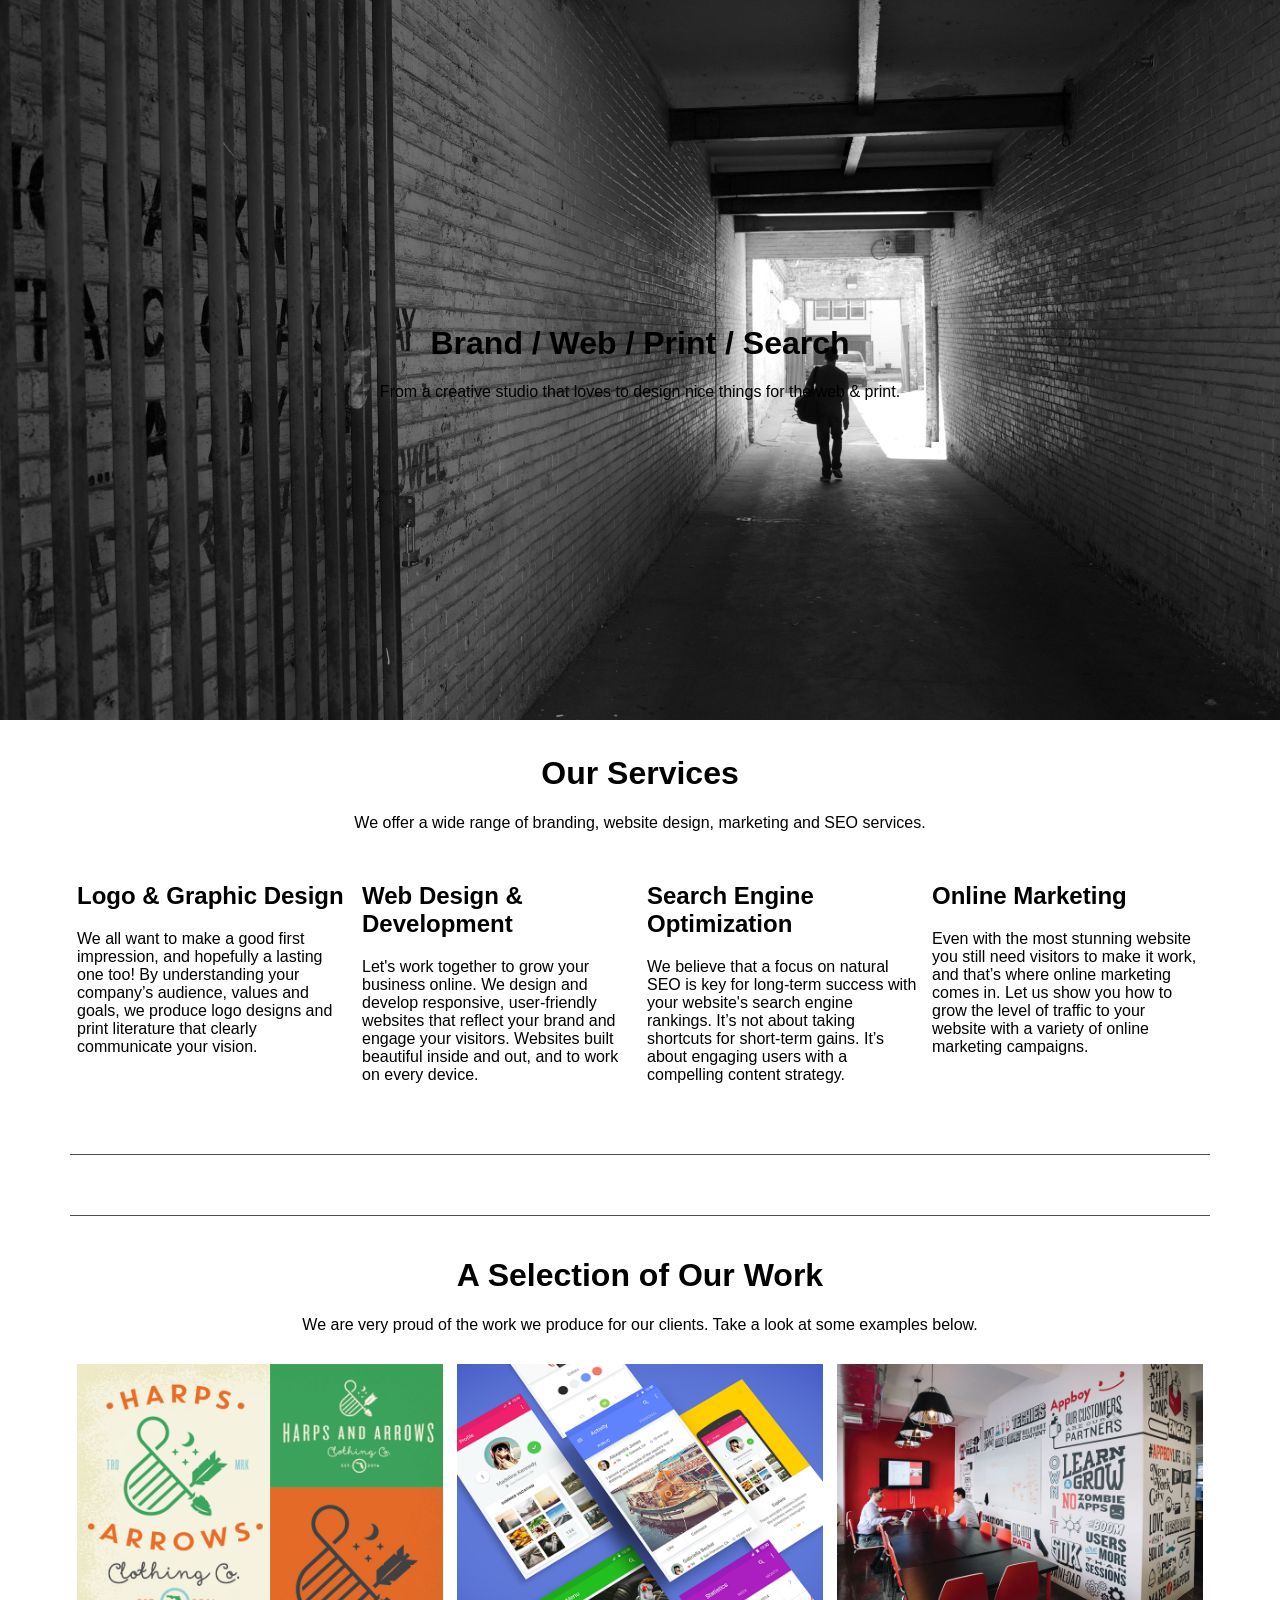
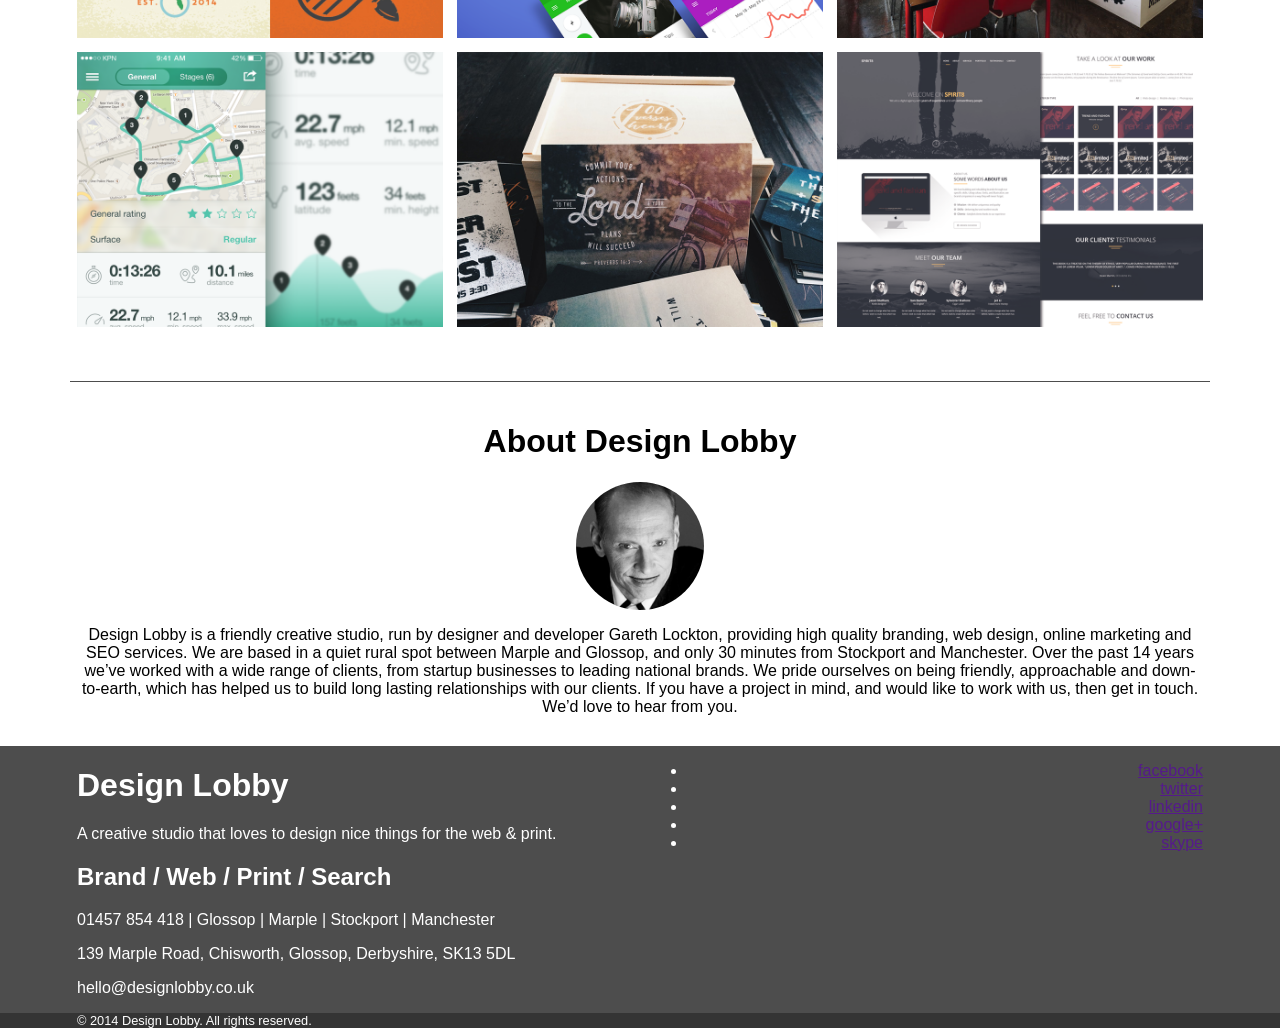
<file: index.html>
<!DOCTYPE html>
<html>
    
    <head>
        <meta charset="utf-8">
        <meta http-equiv="X-UA-Compatible" content="IE=edge">
        <title></title>
        <meta name="viewport" content="width=device-width, initial-scale=1">
        <link rel="stylesheet" href="css/main.css">
    </head>
    
    <body>
    
		<header role="banner" class="outer vcenter">
			<div class="row">
				<div class="col-12 banner-info">
					<h1>Brand / Web / Print / Search</h1>
					<p>From a creative studio that loves to design nice things for the web &amp; print.</p>
				</div>
			</div>
		</header>
		
		<main>
			<section class="row main-services">
				<header class="row main-services">
					<div class="col-12">
						<h1>Our Services</h1>
						<p>We offer a wide range of branding, website design, marketing and SEO services.</p>
					</div>
				</header>
				<div class="col-3 equal-height">
					<h2>Logo &amp; Graphic Design</h2>
					<p>We all want to make a good first impression, and hopefully a lasting one too! By understanding your company’s audience, values and goals, we produce logo designs and print literature that clearly communicate your vision.</p>
				</div>
				<div class="col-3 equal-height">
					<h2>Web Design &amp; Development</h2>
					<p>Let's work together to grow your business online. We design and develop responsive, user-friendly websites that reflect your brand and engage your visitors. Websites built beautiful inside and out, and to work on every device.</p>
				</div>
				<div class="col-3 equal-height">
					<h2>Search Engine Optimization</h2>
					<p>We believe that a focus on natural SEO is key for long-term success with your website's search engine rankings. It’s not about taking shortcuts for short-term gains. It’s about engaging users with a compelling content strategy.</p>
				</div>
				<div class="col-3 equal-height">
					<h2>Online Marketing</h2>
					<p>Even with the most stunning website you still need visitors to make it work, and that’s where online marketing comes in. Let us show you how to grow the level of traffic to your website with a variety of online marketing campaigns.</p>
				</div>
			</section>
			<section class="row main-work">
				<header class="row main-work">
					<div class="col-12">
						<h1>A Selection of Our Work</h1>
						<p>We are very proud of the work we produce for our clients. Take a look at some examples below.</p>
					</div>
				</header>
				<ul>
					<li class="col-4"><img src="img/work-01.jpg"/></li>
					<li class="col-4"><img src="img/work-02.png"/></li>
					<li class="col-4"><img src="img/work-03.jpg"/></li>
					<li class="col-4"><img src="img/work-04.png"/></li>
					<li class="col-4"><img src="img/work-05.jpg"/></li>
					<li class="col-4"><img src="img/work-06.png"/></li>
				</ul>
			</section>
			<section class="row main-about">
				<div class="col-12">
					<h1>About Design Lobby</h1>
					<img src="img/john-waters.jpg"/>
					<p>Design Lobby is a friendly creative studio, run by designer and developer Gareth Lockton, providing high quality branding, web design, online marketing and SEO services. We are based in a quiet rural spot between Marple and Glossop, and only 30 minutes from Stockport and Manchester. Over the past 14 years we’ve worked with a wide range of clients, from startup businesses to leading national brands. We pride ourselves on being friendly, approachable and down-to-earth, which has helped us to build long lasting relationships with our clients. If you have a project in mind, and would like to work with us, then get in touch. We’d love to hear from you.</p>
				</div>
			</section>
			<footer role="contentinfo">
				<div class="outer no-bottom-gutter contentinfo-about-wrap">
					<div class="row">
						<div class="col-6">
							<h1>Design Lobby</h1>
							<p>A creative studio that loves to design nice things for the web &amp; print.</p>
							<h2>Brand / Web / Print / Search</h2>
							<p>01457 854 418 | Glossop | Marple | Stockport | Manchester</p>
							<p>139 Marple Road, Chisworth, Glossop, Derbyshire, SK13 5DL</p>
							<p>hello@designlobby.co.uk</p>
						</div>
						<div class="col-6 text-right contentinfo-social">
							<ul>
								<li><a href="">facebook</a></li>
								<li><a href="">twitter</a></li>
								<li><a href="">linkedin</a></li>
								<li><a href="">google+</a></li>
								<li><a href="">skype</a></li>
							</ul>
						</div>
					</div>
				</div>
				<div class="outer no-bottom-gutter contentinfo-copyright-wrap">
					<div class="row">
						<small class="col-12">&copy; 2014 Design Lobby. All rights reserved.</small>
					</div>
				</div>
			</footer>
		</main>
			
        <script src="//ajax.googleapis.com/ajax/libs/jquery/2.1.1/jquery.min.js"></script>
        <script>window.jQuery || document.write('<script src="js/vendor/jquery-2.1.1.min.js"><\/script>')</script>
        <script src="js/plugins.min.js"></script>
        <script src="js/main.min.js"></script>
        
    </body>
    
</html>
</file>
<file: css/main.css>
/*! normalize.css v3.0.1 | MIT License | git.io/normalize */html{font-family:sans-serif;-ms-text-size-adjust:100%;-webkit-text-size-adjust:100%}body{margin:0}article,aside,details,figcaption,figure,footer,header,hgroup,main,nav,section,summary{display:block}audio,canvas,progress,video{display:inline-block;vertical-align:baseline}audio:not([controls]){display:none;height:0}[hidden],template{display:none}a{background:transparent}a:active,a:hover{outline:0}abbr[title]{border-bottom:1px dotted}b,strong{font-weight:bold}dfn{font-style:italic}h1{font-size:2em;margin:0.67em 0}mark{background:#ff0;color:#000}small{font-size:80%}sub,sup{font-size:75%;line-height:0;position:relative;vertical-align:baseline}sup{top:-0.5em}sub{bottom:-0.25em}img{border:0}svg:not(:root){overflow:hidden}figure{margin:1em 40px}hr{-moz-box-sizing:content-box;-webkit-box-sizing:content-box;box-sizing:content-box;height:0}pre{overflow:auto}code,kbd,pre,samp{font-family:monospace, monospace;font-size:1em}button,input,optgroup,select,textarea{color:inherit;font:inherit;margin:0}button{overflow:visible}button,select{text-transform:none}button,html input[type="button"],input[type="reset"],input[type="submit"]{-webkit-appearance:button;cursor:pointer}button[disabled],html input[disabled]{cursor:default}button::-moz-focus-inner,input::-moz-focus-inner{border:0;padding:0}input{line-height:normal}input[type="checkbox"],input[type="radio"]{-webkit-box-sizing:border-box;-moz-box-sizing:border-box;box-sizing:border-box;padding:0}input[type="number"]::-webkit-inner-spin-button,input[type="number"]::-webkit-outer-spin-button{height:auto}input[type="search"]{-webkit-appearance:textfield;-moz-box-sizing:content-box;-webkit-box-sizing:content-box;box-sizing:content-box}input[type="search"]::-webkit-search-cancel-button,input[type="search"]::-webkit-search-decoration{-webkit-appearance:none}fieldset{border:1px solid #c0c0c0;margin:0 2px;padding:0.35em 0.625em 0.75em}legend{border:0;padding:0}textarea{overflow:auto}optgroup{font-weight:bold}table{border-collapse:collapse;border-spacing:0}td,th{padding:0}.row,.row-no-gutter{margin:0 auto;max-width:1140px;width:100%}.row:after,.row-no-gutter:after{content:"";display:table;clear:both}[class^="col-"]{float:left;margin-bottom:14px;width:100%}@media only screen and (min-width: 768px){.row [class^="col-"]{margin-left:7px;margin-right:7px}}
@media only screen and (min-width: 768px){.row .col-1{width:-webkit-calc(8.333333% - 14px);width:calc(8.333333% - 14px)}}
@media only screen and (min-width: 768px){.row .col-2{width:-webkit-calc(16.666666% - 14px);width:calc(16.666666% - 14px)}}
@media only screen and (min-width: 768px){.row .col-3{width:-webkit-calc(25% - 14px);width:calc(25% - 14px)}}
@media only screen and (min-width: 768px){.row .col-4{width:-webkit-calc(33.333333% - 14px);width:calc(33.333333% - 14px)}}
@media only screen and (min-width: 768px){.row .col-5{width:-webkit-calc(41.666666% - 14px);width:calc(41.666666% - 14px)}}
@media only screen and (min-width: 768px){.row .col-6{width:-webkit-calc(50% - 14px);width:calc(50% - 14px)}}
@media only screen and (min-width: 768px){.row .col-7{width:-webkit-calc(58.333333% - 14px);width:calc(58.333333% - 14px)}}
@media only screen and (min-width: 768px){.row .col-8{width:-webkit-calc(66.666666% - 14px);width:calc(66.666666% - 14px)}}
@media only screen and (min-width: 768px){.row .col-9{width:-webkit-calc(75% - 14px);width:calc(75% - 14px)}}
@media only screen and (min-width: 768px){.row .col-10{width:-webkit-calc(83.333333% - 14px);width:calc(83.333333% - 14px)}}
@media only screen and (min-width: 768px){.row .col-11{width:-webkit-calc(91.666666% - 14px);width:calc(91.666666% - 14px)}}
@media only screen and (min-width: 768px){.row .col-12{width:-webkit-calc(100% - 14px);width:calc(100% - 14px)}}
@media only screen and (min-width: 768px){.row-no-gutter{-webkit-box-sizing:border-box;-moz-box-sizing:border-box;box-sizing:border-box;padding-left:7px;padding-right:7px}}
@media only screen and (min-width: 768px){.row-no-gutter .col-1{width:8.3333333%}}
@media only screen and (min-width: 768px){.row-no-gutter .col-2{width:16.666666%}}
@media only screen and (min-width: 768px){.row-no-gutter .col-3{width:25%}}
@media only screen and (min-width: 768px){.row-no-gutter .col-4{width:33.333333%}}
@media only screen and (min-width: 768px){.row-no-gutter .col-5{width:41.666666%}}
@media only screen and (min-width: 768px){.row-no-gutter .col-6{width:50%}}
@media only screen and (min-width: 768px){.row-no-gutter .col-7{width:58.3333333%}}
@media only screen and (min-width: 768px){.row-no-gutter .col-8{width:66.666666%}}
@media only screen and (min-width: 768px){.row-no-gutter .col-9{width:75%}}
@media only screen and (min-width: 768px){.row-no-gutter .col-10{width:83.3333333%}}
@media only screen and (min-width: 768px){.row-no-gutter .col-11{width:91.666666%}}
@media only screen and (min-width: 768px){.row-no-gutter .col-12{width:100%}}
.no-bottom-gutter [class^="col-"]{margin-bottom:0}.outer{width:100%;margin-bottom:14px}.outer.no-bottom-gutter{margin-bottom:0}.outer .row:last-of-type [class^="col-"],.outer .row-no-gutter:last-of-type [class^="col-"]{margin-bottom:0}.shift-right{float:right}.row.padding [class^="col-"],.row-no-gutter.padding [class^="col-"],[class^="col-"].padding{-webkit-box-sizing:border-box;-moz-box-sizing:border-box;box-sizing:border-box;padding:6px}.vcenter{width:100%;height:100%;display:-webkit-box;-webkit-box-pack:center;-webkit-box-align:center;-moz-box-pack:center;-moz-box-align:center;display:-ms-box;-ms-box-pack:center;-ms-box-align:center;display:box;box-pack:center;box-align:center}.text-right{text-align:right}.fixed{position:fixed;width:100%}@media screen and (max-width: 768px){.row .fixed-nav{position:absolute;top:0}}.fixed-clear{padding-top:14px}nav[role=navigation]{clear:both;-webkit-transition:all 0.3s ease-out;transition:all 0.3s ease-out}.js nav[role=navigation]{max-height:0;overflow:hidden}nav[role=navigation].active{max-height:15em}nav[role=navigation] ul{margin:0;padding:0}nav[role=navigation] li{margin:0;padding:0}nav[role=navigation] li a{display:block}@media screen and (min-width: 768px){a.menu-link{display:none}.js nav[role=navigation]{max-height:none}nav[role=navigation] ul{border:0;margin:0}nav[role=navigation] li{display:inline-block}nav[role=navigation] li a{border:0}}.menu-wrap{-webkit-transition:all .3s linear;transition:all .3s linear}.menu-wrap-styles{background-color:rgba(0,0,0,0.85);height:100%;-webkit-transition:all .3s linear;transition:all .3s linear;width:100%}@media screen and (min-width: 768px){.menu-wrap-styles{background-color:transparent}}
img{height:auto;max-width:100%;vertical-align:bottom}header[role="banner"]{background:url("../img/banner-01.jpg") no-repeat center center;-webkit-background-size:cover;background-size:cover;height:80vh}.banner-info{text-align:center}.main-services header,.main-work header,.main-about{text-align:center}.main-work ul{list-style-type:none;margin:0;padding:0}.main-about img{border-radius:50%;height:auto;width:10vw}@media only screen and (max-width: 768px){.main-about img{width:35vw}}
.contentinfo-about-wrap{background-color:#4d4d4d;color:#fff}.contentinfo-copyright-wrap{background-color:#343434;color:#fff}.main-work,.main-about{border-top:1px solid #4d4d4d;margin-top:40px;padding-top:20px}
</file>
